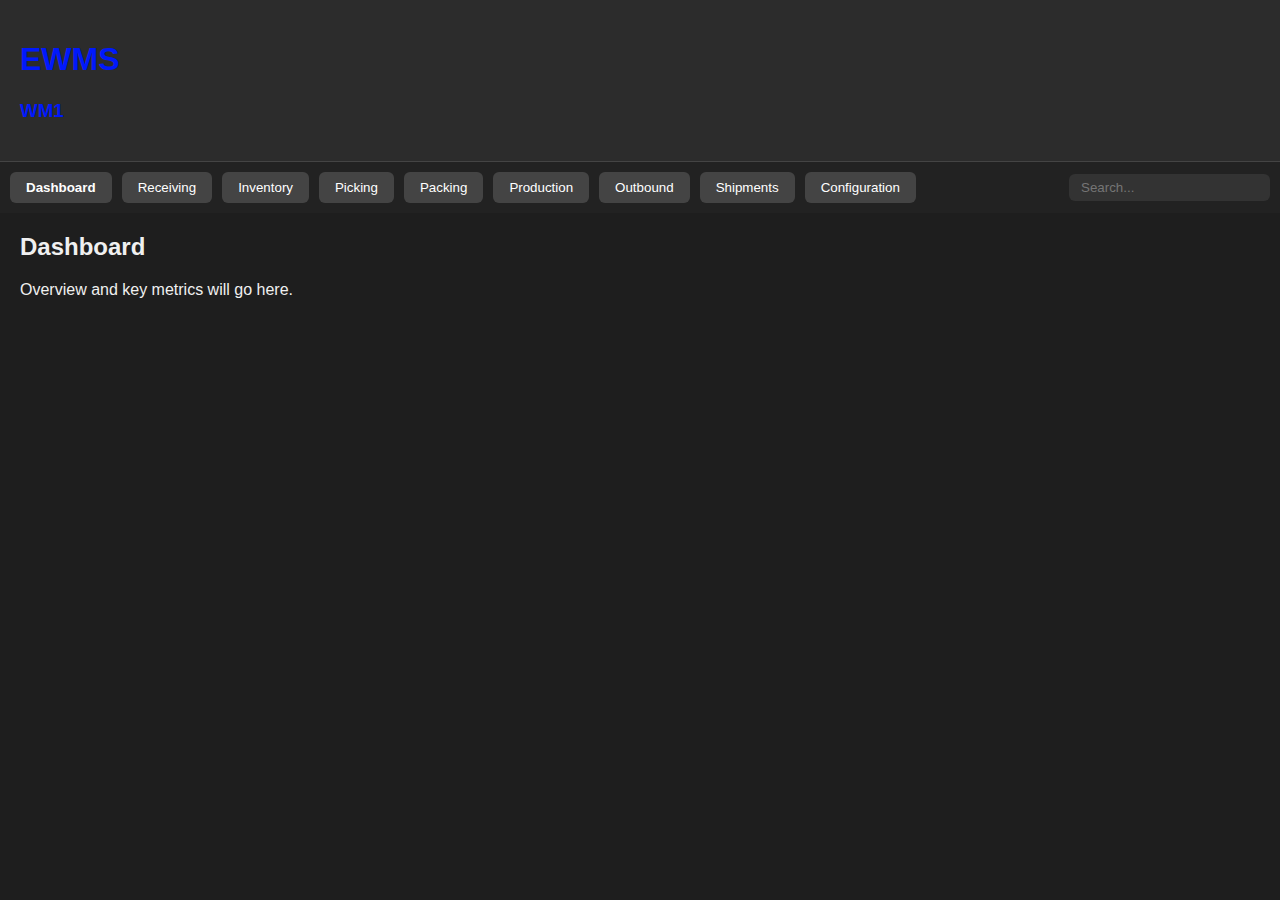
<file: frontend/index.html>
<!DOCTYPE html>
<html lang="en">
<head>
  <meta charset="UTF-8" />
  <meta name="viewport" content="width=device-width, initial-scale=1.0"/>
  <title>Warehouse Dashboard</title>
  <link rel="stylesheet" href="styles.css" />
</head>
<body>

  <div class="header">
    <h1>EWMS</h1>
    <h3>WM1</h3>
  </div>

  <div class="tabs">
    <button onclick="showTab('dashboard')" class="active">Dashboard</button>
    <button onclick="showTab('receiving')">Receiving</button>
    <button onclick="showTab('inventory')">Inventory</button>
    <button onclick="showTab('picking')">Picking</button>
    <button onclick="showTab('packing')">Packing</button>
    <button onclick="showTab('production')">Production</button>
    <button onclick="showTab('outbound')">Outbound</button>
    <button onclick="showTab('shipments')">Shipments</button>
    <button onclick="showTab('config')">Configuration</button>
    <input type="text" id="searchBar" placeholder="Search..." />
  </div>  

  <!-- Dashboard Section -->
  <div id="dashboard" class="tab-content" style="display:block">
    <h2>Dashboard</h2>
    <p>Overview and key metrics will go here.</p>
  </div>

  <!-- Receiving Section -->
  <div id="receiving" class="tab-content" style="display:none">
    <h2>Receiving</h2>
    <div id="receiving-list" class="card-list"></div>
  </div>

  <!-- Inventory Section -->
  <div id="inventory" class="tab-content" style="display:none">
    <div class="sub-tabs">
      <button onclick="showInventoryTab('locations')">Locations</button>
      <button onclick="showInventoryTab('items')">Items</button>
      <button onclick="showInventoryTab('lpns')">LPNs</button>
    </div>

    <div id="location-list" class="card-list inventory-sub-tab"></div>
    <div id="item-list" class="card-list inventory-sub-tab" style="display:none"></div>
    <div id="lpn-list" class="card-list inventory-sub-tab" style="display:none"></div>
  </div>  

  <!-- Picking Section -->
  <div id="picking" class="tab-content" style="display:none">
    <h2>Picking</h2>
    <div id="picking-list" class="card-list"></div>
  </div>

  <!-- Packing Section -->
  <div id="packing" class="tab-content" style="display:none">
    <h2>Packing</h2>
    <div id="packing-list" class="card-list"></div>
  </div>

  <!-- Production Section -->
  <div id="production" class="tab-content" style="display:none">
    <h2>Production</h2>
    <div id="production-list" class="card-list"></div>
  </div>

  <!-- Outbound Section -->
  <div id="outbound" class="tab-content" style="display:none">
    <h2>Outbound</h2>
    <div id="outbound-list" class="card-list"></div>
  </div>

  <!-- Shipments Section -->
  <div id="shipments" class="tab-content" style="display:none">
    <div id="shipment-list" class="card-list"></div>
  </div>    

  <!-- Config Section -->
  <div id="config" class="tab-content" style="display:none">
    <h2>Configuration</h2>
    <p>This section will allow configurations</p>
  </div>

  <script src="main.js"></script>
</body>
</html>
</file>
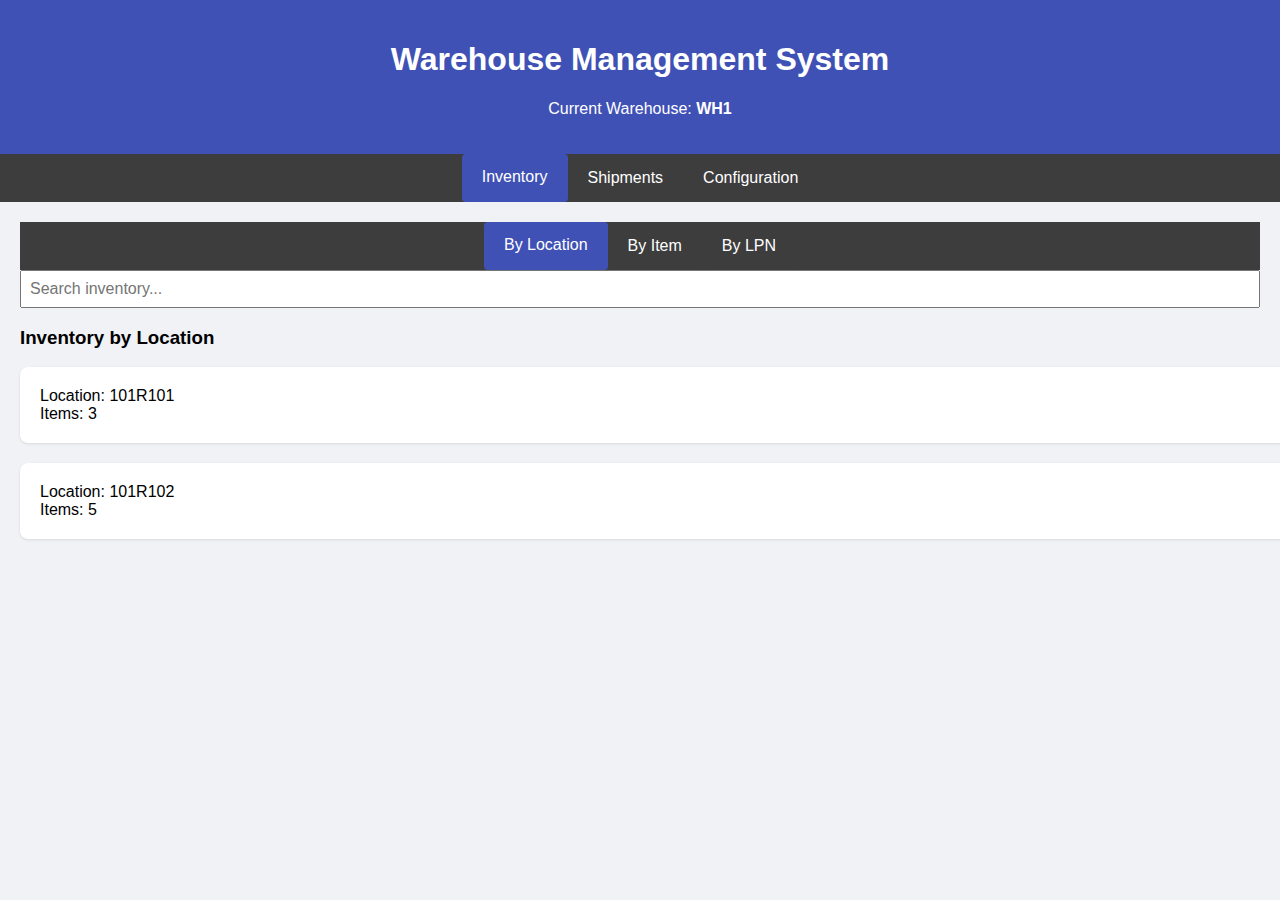
<file: web/html/index.html>
<!DOCTYPE html>
<html lang="en">
<head>
  <meta charset="UTF-8" />
  <meta name="viewport" content="width=device-width, initial-scale=1.0" />
  <title>WMS Dashboard</title>
  <style>
    body {
      font-family: Arial, sans-serif;
      margin: 0;
      padding: 0;
      background-color: #f0f2f5;
    }
    header {
      background-color: #3f51b5;
      color: white;
      padding: 20px;
      text-align: center;
    }
    .tabs, .sub-tabs {
      display: flex;
      background-color: #3d3d3d;
      justify-content: center;
    }
    .tab, .sub-tab {
      padding: 14px 20px;
      cursor: pointer;
      background-color: #3d3d3d;
      border: none;
      outline: none;
      font-size: 16px;
    }
    .tab.active, .sub-tab.active {
      background-color: #3f51b5;
      border-bottom: 2px solid #3f51b5;
    }
    .content {
      padding: 20px;
    }
    .hidden {
      display: none;
    }
    .search-bar {
      margin-bottom: 15px;
    }
    .search-bar input {
      width: 100%;
      padding: 10px;
      font-size: 16px;
    }
    .grid {
      display: flex;
      flex-direction: column;
      gap: 20px;
    }
    .card {
      background-color: #fff;
      padding: 20px;
      border-radius: 8px;
      box-shadow: 0 1px 3px rgba(0, 0, 0, 0.1);
      cursor: pointer;
      width: 100%;
    }
    .card:hover {
      background-color: #f9f9f9;
    }
    table {
      width: 100%;
      border-collapse: collapse;
      margin-top: 20px;
    }
    th, td {
      border: 1px solid #ccc;
      padding: 10px;
      text-align: left;
    }
    th {
      background-color: #f4f4f4;
    }
    .form-group {
      margin-bottom: 15px;
    }
    label {
      display: block;
      margin-bottom: 5px;
    }
    input[type="text"], input[type="number"] {
      width: 100%;
      padding: 8px;
      box-sizing: border-box;
    }
    button {
      background-color: #3f51b5;
      color: white;
      padding: 10px 20px;
      border: none;
      border-radius: 4px;
      cursor: pointer;
    }
    button:hover {
      background-color: #7a7a7a;
    }
  </style>
</head>
<body>
  <header>
    <h1>Warehouse Management System</h1>
    <p>Current Warehouse: <strong>WH1</strong></p>
  </header>

  <div class="tabs">
    <button class="tab active" onclick="showTab('inventory')">Inventory</button>
    <button class="tab" onclick="showTab('shipments')">Shipments</button>
    <button class="tab" onclick="showTab('configuration')">Configuration</button>
  </div>

  <div class="content">
    <div id="inventory" class="tab-content">
      <div class="sub-tabs">
        <button class="sub-tab active" onclick="showSubTab('location')">By Location</button>
        <button class="sub-tab" onclick="showSubTab('item')">By Item</button>
        <button class="sub-tab" onclick="showSubTab('lpn')">By LPN</button>
      </div>

      <div class="search-bar">
        <input type="text" id="inventorySearch" placeholder="Search inventory..." onkeyup="filterGrid('locationGrid', this.value); filterGrid('itemGrid', this.value); filterGrid('lpnGrid', this.value);" />
      </div>

      <div id="location" class="sub-tab-content">
        <h3>Inventory by Location</h3>
        <div id="locationGrid" class="grid">
          <div class="card" onclick="alert('Details for 101R101')">Location: 101R101<br>Items: 3</div>
          <div class="card" onclick="alert('Details for 101R102')">Location: 101R102<br>Items: 5</div>
        </div>
      </div>

      <div id="item" class="sub-tab-content hidden">
        <h3>Inventory by Item</h3>
        <div id="itemGrid" class="grid">
          <div class="card">Item: A001<br>Total Qty: 100</div>
          <div class="card">Item: B002<br>Total Qty: 50</div>
        </div>
      </div>

      <div id="lpn" class="sub-tab-content hidden">
        <h3>Inventory by LPN</h3>
        <div id="lpnGrid" class="grid">
          <div class="card">LPN: L001<br>Item: A001<br>Qty: 30<br>Loc: 101R101</div>
          <div class="card">LPN: L002<br>Item: A001<br>Qty: 70<br>Loc: 101R102</div>
          <div class="card">LPN: L003<br>Item: B002<br>Qty: 50<br>Loc: 101R103</div>
        </div>
      </div>
    </div>

    <div id="shipments" class="tab-content hidden">
      <h2>Shipments</h2>
      <div class="search-bar">
        <input type="text" id="shipmentSearch" placeholder="Search shipments..." onkeyup="filterGrid('shipmentsGrid', this.value)" />
      </div>
      <div id="shipmentsGrid" class="grid">
        <div class="card">Shipment: S001<br>Status: In Transit</div>
        <div class="card">Shipment: S002<br>Status: Delivered</div>
        <div class="card">Shipment: S003<br>Status: Pending</div>
      </div>
    </div>

    <div id="configuration" class="tab-content hidden">
      <h2>Configuration - Manage Locations</h2>
      <div class="form-group">
        <label for="location">Location Code</label>
        <input type="text" id="location" />
      </div>
      <div class="form-group">
        <label for="wh">Warehouse Code</label>
        <input type="text" id="wh" value="WH1" />
      </div>
      <div class="form-group">
        <label for="area">Area</label>
        <input type="text" id="area" />
      </div>
      <button onclick="addLocation()">Add Location</button>

      <h3>Location List</h3>
      <table id="locationTable">
        <thead>
          <tr>
            <th>Location</th>
            <th>Warehouse</th>
            <th>Area</th>
            <th>Action</th>
          </tr>
        </thead>
        <tbody>
          <!-- Dynamic rows go here -->
        </tbody>
      </table>
    </div>
  </div>

  <script>
    function showTab(tabId) {
      document.querySelectorAll('.tab').forEach(tab => tab.classList.remove('active'));
      document.querySelectorAll('.tab-content').forEach(tab => tab.classList.add('hidden'));
      document.querySelector(`button[onclick="showTab('${tabId}')"]`).classList.add('active');
      document.getElementById(tabId).classList.remove('hidden');
    }

    function showSubTab(subId) {
      document.querySelectorAll('.sub-tab').forEach(tab => tab.classList.remove('active'));
      document.querySelectorAll('.sub-tab-content').forEach(tab => tab.classList.add('hidden'));
      document.querySelector(`button[onclick="showSubTab('${subId}')"]`).classList.add('active');
      document.getElementById(subId).classList.remove('hidden');
    }

    function addLocation() {
      const location = document.getElementById("location").value;
      const wh = document.getElementById("wh").value;
      const area = document.getElementById("area").value;

      if (!location || !wh || !area) {
        alert("Please fill in all fields.");
        return;
      }

      const table = document.getElementById("locationTable").getElementsByTagName("tbody")[0];
      const newRow = table.insertRow();
      newRow.innerHTML = `
        <td>${location}</td>
        <td>${wh}</td>
        <td>${area}</td>
        <td><button onclick="deleteRow(this)">Delete</button></td>
      `;

      document.getElementById("location").value = "";
      document.getElementById("area").value = "";
    }

    function deleteRow(button) {
      const row = button.parentNode.parentNode;
      row.parentNode.removeChild(row);
    }

    function filterGrid(gridId, query) {
      const cards = document.getElementById(gridId).getElementsByClassName("card");
      const lowerQuery = query.toLowerCase();
      Array.from(cards).forEach(card => {
        const text = card.textContent.toLowerCase();
        card.style.display = text.includes(lowerQuery) ? "block" : "none";
      });
    }
  </script>
</body>
</html>
</file>
<file: frontend/styles.css>
body {
  font-family: Arial, sans-serif;
  background-color: #1e1e1e;
  color: #f0f0f0;
  margin: 0;
  padding: 0;
}

.header {
  background-color: #2c2c2c;
  padding: 20px;
  color: #0019fc;
  border-bottom: 1px solid #444;
}

.tabs {
  display: flex;
  justify-content: flex-start; /* align buttons to the left */
  align-items: center;
  gap: 10px; /* space between buttons */
  padding: 10px;
  background-color: #222; /* dark background for contrast */
}

.tabs button {
  flex: none; /* prevent buttons from stretching */
  padding: 8px 16px;
  border: none;
  background-color: #444;
  color: white;
  border-radius: 6px;
  cursor: pointer;
  transition: background-color 0.2s ease-in-out;
}

.tabs button.active {
  background-color: #444;
  color: white;
  font-weight: bold;
}

.tabs button:hover {
  background-color: #0051ff;
}

#searchBar {
  margin-left: auto; /* push search to the right */
  padding: 6px 12px;
  border-radius: 6px;
  border: none;
  background-color: #333;
  color: white;
}


.tab-content {
  margin-top: 20px;
  padding: 0 20px;
}

.sub-tabs {
  display: flex;
  gap: 10px;
  margin-bottom: 20px;
}

.sub-tabs button {
  background-color: #444;
  color: white;
  padding: 8px 14px;
  border: none;
  border-radius: 6px;
  cursor: pointer;
}

.sub-tabs button:hover {
  background-color: #0051ff;
}

.card-list {
  display: flex;
  flex-direction: column;
  gap: 16px;
  overflow-x: hidden;
}

.card {
  background: #2a2a2a;
  padding: 16px;
  border-radius: 8px;
  box-shadow: 0 2px 6px rgba(0,0,0,0.4);
  width: 100%;
  box-sizing: border-box;
  overflow-wrap: break-word;
}
</file>
